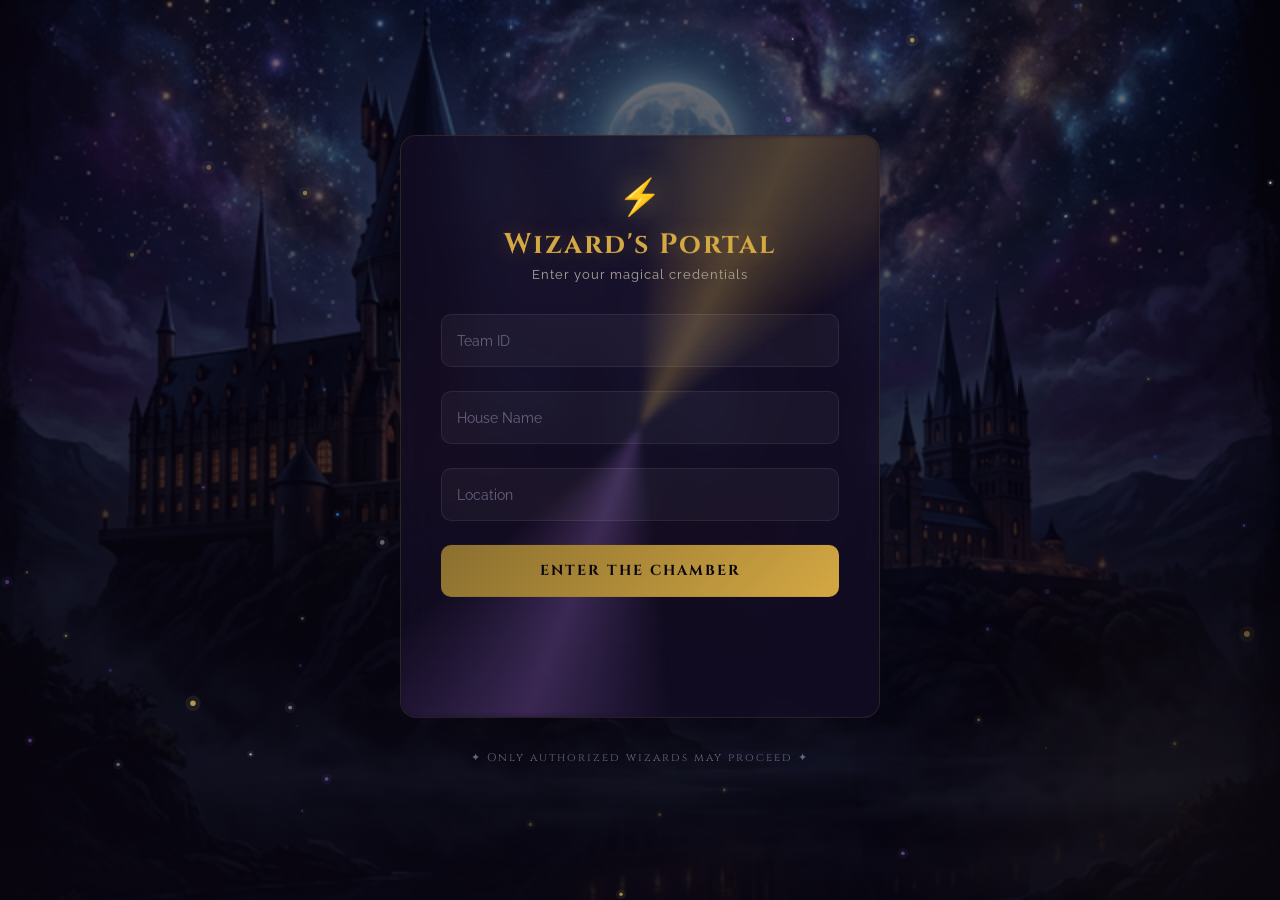
<file: index.html>
<!DOCTYPE html>
<html lang="en">

<head>
    <meta charset="UTF-8">
    <meta name="viewport" content="width=device-width, initial-scale=1.0, viewport-fit=cover">
    <meta name="description"
        content="Enter the Wizard's Portal — a magical login experience inspired by the world of Harry Potter.">
    <title>⚡ Wizard's Portal — Login</title>
    <link rel="preconnect" href="https://fonts.googleapis.com">
    <link rel="preconnect" href="https://fonts.gstatic.com" crossorigin>
    <link
        href="https://fonts.googleapis.com/css2?family=Cinzel:wght@400;600;700;900&family=Raleway:wght@300;400;500;600&display=swap"
        rel="stylesheet">
    <link rel="stylesheet" href="styles.css">
</head>

<body class="login-page">

    <!-- Page Transition -->
    <div class="page-transition" id="pageTransition">
        <div class="rune-spinner">
            <svg viewBox="0 0 100 100" class="rune-svg">
                <circle cx="50" cy="50" r="45" class="rune-circle rune-outer" />
                <circle cx="50" cy="50" r="32" class="rune-circle rune-inner" />
                <polygon points="50,10 90,75 10,75" class="rune-triangle" />
                <circle cx="50" cy="50" r="6" class="rune-center" />
            </svg>
            <p class="loading-text">Casting Spells…</p>
        </div>
    </div>

    <!-- Background -->
    <div class="page-bg">
        <div class="page-bg__img" role="img" aria-label="Hogwarts castle at night"></div>
        <div class="page-bg__overlay"></div>
    </div>

    <!-- Particles -->
    <canvas id="particleCanvas"></canvas>

    <!-- Mist -->
    <div class="magical-bg">
        <div class="mist mist-1"></div>
        <div class="mist mist-2"></div>
        <div class="mist mist-3"></div>
    </div>

    <!-- Login Card -->
    <main class="login-container">
        <div class="magic-card" id="loginCard">
            <div class="card-glow"></div>

            <div class="card-header">
                <div class="emblem">⚡</div>
                <h1 class="card-title">Wizard's Portal</h1>
                <p class="card-subtitle">Enter your magical credentials</p>
            </div>

            <form id="loginForm" autocomplete="off">
                <div class="input-group">
                    <input type="text" id="teamId" name="teamId" required autocomplete="off" placeholder=" ">
                    <label for="teamId">Team ID</label>
                    <div class="input-glow"></div>
                    <div class="input-sparkle"></div>
                </div>

                <div class="input-group">
                    <input type="text" id="houseName" name="houseName" required autocomplete="off" placeholder=" ">
                    <label for="houseName">House Name</label>
                    <div class="input-glow"></div>
                    <div class="input-sparkle"></div>
                </div>

                <div class="input-group">
                    <input type="text" id="roomLocation" name="roomLocation" required autocomplete="off" placeholder=" ">
                    <label for="roomLocation">Location</label>
                    <div class="input-glow"></div>
                    <div class="input-sparkle"></div>
                </div>

                <button type="submit" class="magic-btn magic-btn--gold" id="loginBtn">
                    <span class="btn-text">Enter the Chamber</span>
                    <span class="btn-magic">
                        <span class="spark s1"></span>
                        <span class="spark s2"></span>
                        <span class="spark s3"></span>
                        <span class="spark s4"></span>
                    </span>
                </button>
            </form>

            <div class="error-msg" id="errorMsg">
                <span class="error-icon">🛡️</span>
                <span class="error-text">The enchantment rejects your credentials!</span>
            </div>
        </div>

        <p class="footer-text">✦ Only authorized wizards may proceed ✦</p>
    </main>

    <script src="https://cdnjs.cloudflare.com/ajax/libs/gsap/3.12.5/gsap.min.js"></script>
    <script src="script.js"></script>
</body>

</html>
</file>
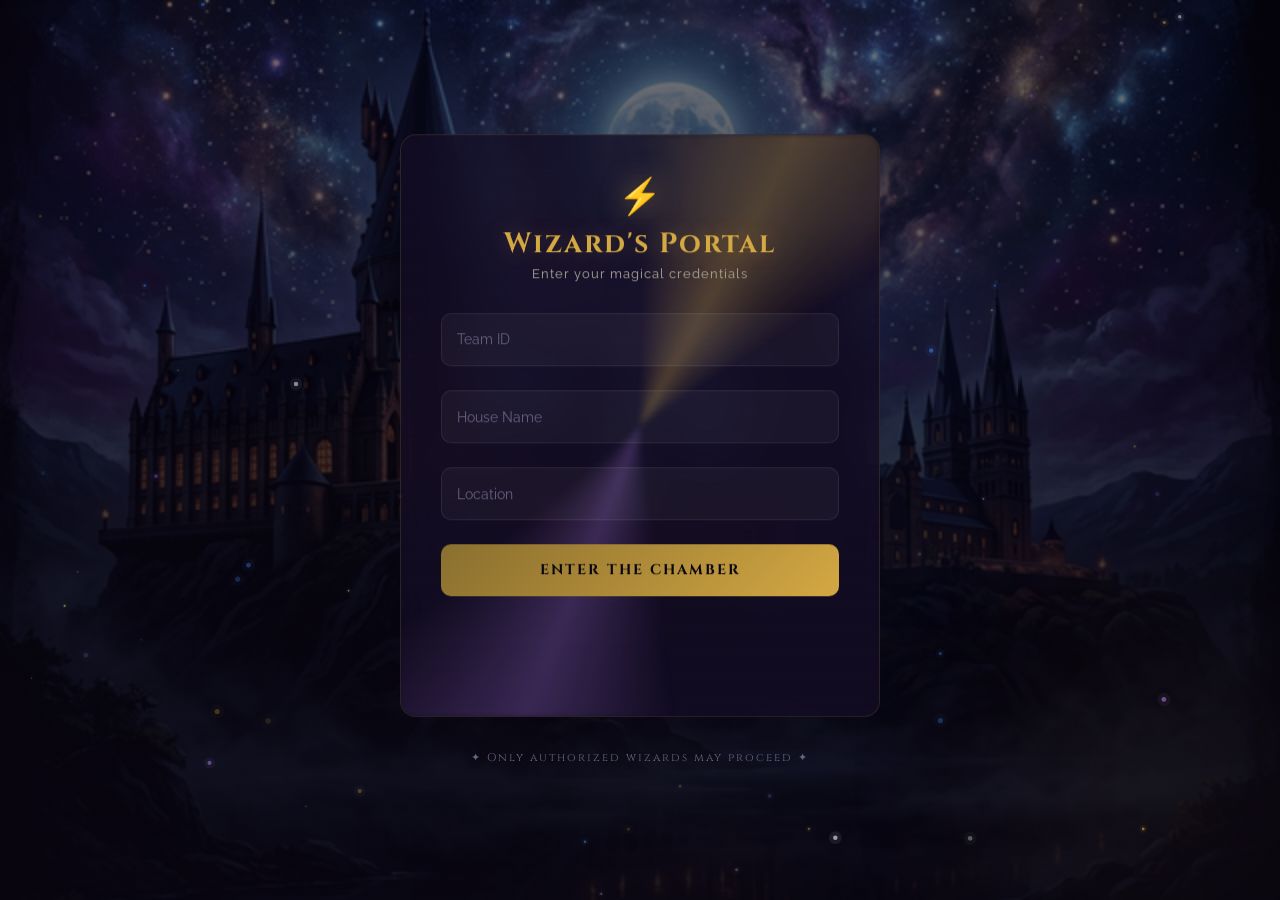
<file: dashboard.html>
<!DOCTYPE html>
<html lang="en">
<head>
    <meta charset="UTF-8">
    <meta name="viewport" content="width=device-width, initial-scale=1.0, viewport-fit=cover">
    <meta name="description" content="The Wizard's Chamber — your magical dashboard awaits.">
    <title>⚡ Wizard's Chamber — Dashboard</title>
    <link rel="preconnect" href="https://fonts.googleapis.com">
    <link rel="preconnect" href="https://fonts.gstatic.com" crossorigin>
    <link href="https://fonts.googleapis.com/css2?family=Cinzel:wght@400;600;700;900&family=Raleway:wght@300;400;500;600&display=swap" rel="stylesheet">
    <link rel="stylesheet" href="styles.css">
</head>
<body class="dashboard-page">

    <!-- Page Transition (starts active) -->
    <div class="page-transition active" id="pageTransition">
        <div class="rune-spinner">
            <svg viewBox="0 0 100 100" class="rune-svg">
                <circle cx="50" cy="50" r="45" class="rune-circle rune-outer"/>
                <circle cx="50" cy="50" r="32" class="rune-circle rune-inner"/>
                <polygon points="50,10 90,75 10,75" class="rune-triangle"/>
                <circle cx="50" cy="50" r="6" class="rune-center"/>
            </svg>
            <p class="loading-text">Opening the Chamber…</p>
        </div>
    </div>

    <!-- Background -->
    <div class="page-bg">
        <div class="page-bg__img" role="img" aria-label="Magical wizard chamber"></div>
        <div class="page-bg__overlay"></div>
    </div>

    <!-- Particles -->
    <canvas id="particleCanvas"></canvas>

    <!-- Mist -->
    <div class="magical-bg">
        <div class="mist mist-1"></div>
        <div class="mist mist-2"></div>
        <div class="mist mist-3"></div>
    </div>

    <!-- Floating Candles -->
    <div class="candles-container" id="candlesContainer">
        <div class="candle candle-1"><div class="flame"></div><div class="candle-body"></div></div>
        <div class="candle candle-2"><div class="flame"></div><div class="candle-body"></div></div>
        <div class="candle candle-3"><div class="flame"></div><div class="candle-body"></div></div>
        <div class="candle candle-4"><div class="flame"></div><div class="candle-body"></div></div>
        <div class="candle candle-5"><div class="flame"></div><div class="candle-body"></div></div>
        <div class="candle candle-6"><div class="flame"></div><div class="candle-body"></div></div>
        <div class="candle candle-7"><div class="flame"></div><div class="candle-body"></div></div>
    </div>

    <!-- Dashboard Card -->
    <main class="dashboard-container">
        <div class="magic-card dashboard-card" id="dashboardCard">
            <div class="card-glow"></div>

            <div class="dashboard-header">
                <div class="emblem">⚡</div>
                <h1 class="dashboard-title">Welcome, Wizard.<br>
                    <span class="highlight">Your chamber has been unlocked.</span>
                </h1>
                <div class="title-underline"></div>
                <div class="house-badge" id="houseBadge"></div>
            </div>

            <!-- Info Cards -->
            <div class="info-grid">
                <div class="info-card" id="infoTeamId">
                    <div class="info-icon">🏷️</div>
                    <div class="info-label">Team ID</div>
                    <div class="info-value" id="displayTeamId">—</div>
                </div>
                <div class="info-card" id="infoHouseName">
                    <div class="info-icon">🏰</div>
                    <div class="info-label">House</div>
                    <div class="info-value" id="displayHouseName">—</div>
                </div>
                <div class="info-card" id="infoLocation">
                    <div class="info-icon">🚪</div>
                    <div class="info-label">Location</div>
                    <div class="info-value" id="displayLocation">—</div>
                </div>
            </div>

            <!-- Quote -->
            <div class="magical-quote">
                <p>"Alohomora" ~ the spell worked!. The path ahead is now revealed. Please confirm your location to Hashtag Member to continue your quest !"</p>
                <!-- <span class="quote-author">— Akshat Jain </span> -->
            </div>

            <!-- Sign Out -->
            <button class="magic-btn magic-btn--purple" id="signoutBtn">
                <span class="btn-text">Sign Out</span>
                <span class="btn-magic">
                    <span class="spark s1"></span>
                    <span class="spark s2"></span>
                    <span class="spark s3"></span>
                    <span class="spark s4"></span>
                </span>
            </button>
        </div>
    </main>

    <script src="https://cdnjs.cloudflare.com/ajax/libs/gsap/3.12.5/gsap.min.js"></script>
    <script src="script.js"></script>
</body>
</html>
</file>
<file: styles.css>
/* ============================================
   WIZARD'S PORTAL — Mobile-First Magical Theme
   ============================================ */

/* --- Custom Properties --- */
:root {
    /* Core palette */
    --bg-dark: #080510;
    --bg-card: rgba(20, 14, 36, 0.78);
    --bg-parchment: rgba(42, 32, 55, 0.7);

    /* Gold & warm */
    --gold: #d4a843;
    --gold-bright: #f0d060;
    --gold-dim: #8a6f2f;
    --amber: #c48820;

    /* Magic purples */
    --purple: #6e44a0;
    --purple-bright: #9b6dcc;
    --purple-dim: #3a2260;
    --purple-deep: #1a0e30;

    /* House colours */
    --gryffindor: #ae0001;
    --slytherin: #1a6b3c;
    --ravenclaw: #0e1a40;
    --hufflepuff: #ecb939;

    /* Text */
    --text-primary: #ece4d4;
    --text-secondary: #b0a898;
    --text-muted: #6a6280;

    /* Utility */
    --error-red: #d94040;
    --error-bg: rgba(217, 64, 64, 0.14);
    --glow-gold: 0 0 18px rgba(212, 168, 67, 0.45), 0 0 50px rgba(212, 168, 67, 0.12);
    --glow-purple: 0 0 18px rgba(110, 68, 160, 0.45), 0 0 50px rgba(110, 68, 160, 0.12);

    /* Typography */
    --font-display: 'Cinzel', serif;
    --font-body: 'Raleway', sans-serif;

    /* Spacing (mobile base) */
    --sp-xs: 0.25rem;
    --sp-sm: 0.5rem;
    --sp-md: 1rem;
    --sp-lg: 1.5rem;
    --sp-xl: 2rem;
    --sp-2xl: 2.5rem;

    --radius: 16px;
    --radius-sm: 10px;
}

/* --- Reset --- */
*, *::before, *::after { margin: 0; padding: 0; box-sizing: border-box; }
html { font-size: 16px; scroll-behavior: smooth; -webkit-text-size-adjust: 100%; }
body {
    font-family: var(--font-body);
    background: var(--bg-dark);
    color: var(--text-primary);
    min-height: 100dvh;
    overflow-x: hidden;
    -webkit-font-smoothing: antialiased;
}
img { max-width: 100%; height: auto; display: block; }

/* ============================================
   PAGE BACKGROUND (image + overlay)
   ============================================ */
.page-bg {
    position: fixed;
    inset: 0;
    z-index: 0;
}
.page-bg__img {
    position: absolute;
    inset: 0;
    background-size: cover;
    background-position: center 30%;
    background-repeat: no-repeat;
    will-change: transform;
}
.login-page .page-bg__img {
    background-image: url('images/hogwarts-bg.png');
}
.dashboard-page .page-bg__img {
    background-image: url('images/chamber-bg.png');
}
.page-bg__overlay {
    position: absolute;
    inset: 0;
    background: linear-gradient(
        180deg,
        rgba(8, 5, 16, 0.55) 0%,
        rgba(8, 5, 16, 0.75) 50%,
        rgba(8, 5, 16, 0.92) 100%
    );
}

/* ============================================
   PAGE TRANSITION / LOADING RUNE
   ============================================ */
.page-transition {
    position: fixed;
    inset: 0;
    z-index: 9999;
    background: var(--bg-dark);
    display: flex;
    align-items: center;
    justify-content: center;
    opacity: 0;
    pointer-events: none;
    transition: opacity 0.45s ease;
}
.page-transition.active {
    opacity: 1;
    pointer-events: all;
}
.rune-spinner {
    display: flex;
    flex-direction: column;
    align-items: center;
    gap: var(--sp-lg);
}
.rune-svg {
    width: 70px;
    height: 70px;
    animation: spin 3s linear infinite;
}
.rune-circle { fill: none; stroke: var(--gold); stroke-width: 1.5; }
.rune-outer { stroke-dasharray: 10 5; animation: spin 4s linear infinite reverse; }
.rune-inner { stroke-dasharray: 6 8; animation: spin 2.5s linear infinite; }
.rune-triangle { fill: none; stroke: var(--purple-bright); stroke-width: 1.5; opacity: 0.7; }
.rune-center { fill: var(--gold-bright); animation: pulse 1.5s ease-in-out infinite; }
.loading-text {
    font-family: var(--font-display);
    color: var(--gold);
    font-size: 0.75rem;
    letter-spacing: 3px;
    text-transform: uppercase;
    animation: flicker 2s ease-in-out infinite;
}
@keyframes spin { to { transform: rotate(360deg); } }
@keyframes pulse { 0%,100%{ opacity:.5 } 50%{ opacity:1 } }
@keyframes flicker { 0%,100%{ opacity:.55 } 50%{ opacity:1 } }

/* ============================================
   PARTICLE CANVAS
   ============================================ */
#particleCanvas {
    position: fixed;
    inset: 0;
    z-index: 1;
    pointer-events: none;
}

/* ============================================
   MIST LAYERS
   ============================================ */
.magical-bg {
    position: fixed;
    inset: 0;
    z-index: 1;
    pointer-events: none;
    overflow: hidden;
}
.mist {
    position: absolute;
    border-radius: 50%;
    filter: blur(90px);
    opacity: 0.10;
    will-change: transform;
}
.mist-1 {
    width: 50vw; height: 50vw;
    background: radial-gradient(circle, var(--purple) 0%, transparent 70%);
    top: -15vw; left: -10vw;
    animation: drift1 22s ease-in-out infinite;
}
.mist-2 {
    width: 45vw; height: 45vw;
    background: radial-gradient(circle, var(--gold-dim) 0%, transparent 70%);
    bottom: -10vw; right: -10vw;
    animation: drift2 28s ease-in-out infinite;
}
.mist-3 {
    width: 35vw; height: 35vw;
    background: radial-gradient(circle, #1a3a6e 0%, transparent 70%);
    top: 40%; left: 50%;
    animation: drift3 20s ease-in-out infinite;
}
@keyframes drift1 {
    0%,100%{ transform:translate(0,0) scale(1) }
    50%{ transform:translate(6vw,4vw) scale(1.12) }
}
@keyframes drift2 {
    0%,100%{ transform:translate(0,0) scale(1) }
    50%{ transform:translate(-5vw,-3vw) scale(1.1) }
}
@keyframes drift3 {
    0%,100%{ transform:translate(-50%,-50%) scale(1); opacity:.06 }
    50%{ transform:translate(-45%,-55%) scale(1.2); opacity:.12 }
}

/* ============================================
   SHARED CARD (Parchment style)
   ============================================ */
.magic-card {
    position: relative;
    width: 100%;
    background: var(--bg-card);
    backdrop-filter: blur(20px) saturate(130%);
    -webkit-backdrop-filter: blur(20px) saturate(130%);
    border: 1px solid rgba(212, 168, 67, 0.15);
    border-radius: var(--radius);
    padding: var(--sp-xl) var(--sp-lg);
    overflow: hidden;
}
/* Animated glow border */
.card-glow {
    position: absolute;
    inset: -2px;
    border-radius: inherit;
    background: conic-gradient(
        from 0deg,
        transparent 0%, var(--gold) 8%, transparent 16%,
        transparent 48%, var(--purple-bright) 56%, transparent 64%
    );
    opacity: 0.30;
    z-index: -1;
    animation: glowSpin 8s linear infinite;
    filter: blur(3px);
}
@keyframes glowSpin { to { transform: rotate(360deg); } }

/* Parchment inner texture (subtle noise via gradient) */
.magic-card::before {
    content: '';
    position: absolute;
    inset: 0;
    border-radius: inherit;
    background: repeating-linear-gradient(
        0deg,
        transparent 0px,
        rgba(212, 168, 67, 0.012) 1px,
        transparent 2px,
        transparent 6px
    );
    pointer-events: none;
}

/* ============================================
   EMBLEM
   ============================================ */
.emblem {
    font-size: 2.2rem;
    display: inline-block;
    animation: emblemFloat 3.5s ease-in-out infinite;
    filter: drop-shadow(0 0 14px rgba(212, 168, 67, 0.55));
}
@keyframes emblemFloat {
    0%,100%{ transform:translateY(0) } 50%{ transform:translateY(-7px) }
}

/* ============================================
   LOGIN PAGE
   ============================================ */
.login-container {
    position: relative;
    z-index: 5;
    display: flex;
    flex-direction: column;
    align-items: center;
    justify-content: center;
    min-height: 100dvh;
    padding: var(--sp-lg);
}

.card-header {
    text-align: center;
    margin-bottom: var(--sp-xl);
}
.card-title {
    font-family: var(--font-display);
    font-size: 1.35rem;
    font-weight: 700;
    color: var(--gold);
    margin-top: var(--sp-sm);
    letter-spacing: 2px;
    text-shadow: 0 0 22px rgba(212, 168, 67, 0.30);
}
.card-subtitle {
    font-size: 0.8rem;
    color: var(--text-secondary);
    margin-top: var(--sp-xs);
    letter-spacing: 1px;
}

/* --- Floating-label inputs --- */
.input-group {
    position: relative;
    margin-bottom: var(--sp-lg);
}
.input-group input {
    width: 100%;
    padding: 1.35rem var(--sp-md) 0.65rem;
    background: rgba(255,255,255,0.04);
    border: 1px solid rgba(255,255,255,0.08);
    border-radius: var(--radius-sm);
    color: var(--text-primary);
    font-family: var(--font-body);
    font-size: 1rem;             /* ≥16px avoids iOS zoom */
    outline: none;
    transition: border-color .3s, box-shadow .3s, background .3s;
    -webkit-appearance: none;    /* consistent iOS styling */
}
.input-group input:focus {
    border-color: var(--gold);
    box-shadow: 0 0 12px rgba(212,168,67,0.30);
    background: rgba(255,255,255,0.06);
}
.input-group label {
    position: absolute;
    left: var(--sp-md);
    top: 50%;
    transform: translateY(-50%);
    color: var(--text-muted);
    font-size: 0.9rem;
    pointer-events: none;
    transition: all .3s ease;
}
.input-group input:focus ~ label,
.input-group input:not(:placeholder-shown) ~ label,
.input-group input:valid ~ label {
    top: 0.6rem;
    transform: translateY(0);
    font-size: 0.6rem;
    color: var(--gold);
    letter-spacing: 1.5px;
    text-transform: uppercase;
}
/* Focus glow underline */
.input-glow {
    position: absolute;
    bottom: 0; left: 50%;
    width: 0; height: 2px;
    background: linear-gradient(90deg, transparent, var(--gold), transparent);
    transition: width .4s ease;
    transform: translateX(-50%);
}
.input-group input:focus ~ .input-glow { width: 100%; }

/* Sparkle dot */
.input-sparkle {
    position: absolute;
    top: 50%; right: 14px;
    width: 6px; height: 6px;
    background: var(--gold-bright);
    border-radius: 50%;
    opacity: 0;
    transform: translateY(-50%);
    transition: opacity .3s;
    box-shadow: 0 0 8px var(--gold);
}
.input-group input:focus ~ .input-sparkle {
    opacity: 1;
    animation: sparkDot 1.6s ease-in-out infinite;
}
@keyframes sparkDot {
    0%,100%{ opacity:.35; transform:translateY(-50%) scale(1) }
    50%{ opacity:1; transform:translateY(-50%) scale(1.4) }
}

/* ============================================
   BUTTONS
   ============================================ */
.magic-btn {
    display: block;
    width: 100%;
    padding: var(--sp-md) var(--sp-lg);
    margin-top: var(--sp-sm);
    border: none;
    border-radius: var(--radius-sm);
    font-family: var(--font-display);
    font-size: 0.9rem;
    font-weight: 700;
    letter-spacing: 2px;
    text-transform: uppercase;
    cursor: pointer;
    position: relative;
    overflow: hidden;
    transition: transform .25s, box-shadow .3s;
    -webkit-tap-highlight-color: transparent;
    min-height: 52px;            /* touch-friendly */
}
.magic-btn--gold {
    background: linear-gradient(135deg, var(--gold-dim), var(--gold) 50%, var(--gold-dim));
    background-size: 200% 200%;
    color: var(--bg-dark);
}
.magic-btn--purple {
    background: linear-gradient(135deg, var(--purple-dim), var(--purple) 50%, var(--purple-dim));
    background-size: 200% 200%;
    color: var(--text-primary);
}
.magic-btn:hover {
    transform: translateY(-2px);
}
.magic-btn--gold:hover  { box-shadow: var(--glow-gold);   background-position:100% 50%; }
.magic-btn--purple:hover { box-shadow: var(--glow-purple); background-position:100% 50%; }
.magic-btn:active { transform: translateY(0); }

/* Sparks inside button */
.btn-magic { position: absolute; inset: 0; pointer-events: none; }
.spark {
    position: absolute;
    width: 4px; height: 4px;
    background: #fff;
    border-radius: 50%;
    opacity: 0;
}
.magic-btn:hover .spark { animation: sparkPop .55s ease forwards; }
.s1 { top:20%; left:15%; animation-delay:0s!important }
.s2 { top:30%; right:20%; animation-delay:.1s!important }
.s3 { bottom:25%; left:25%; animation-delay:.15s!important }
.s4 { bottom:20%; right:15%; animation-delay:.2s!important }
@keyframes sparkPop {
    0%  { opacity:0; transform:scale(0) }
    50% { opacity:1; transform:scale(1.6) }
    100%{ opacity:0; transform:scale(0) translateY(-18px) }
}

/* ============================================
   ERROR MESSAGE
   ============================================ */
.error-msg {
    display: flex;
    align-items: center;
    gap: var(--sp-sm);
    margin-top: var(--sp-lg);
    padding: var(--sp-md);
    background: var(--error-bg);
    border: 1px solid rgba(217,64,64,0.25);
    border-radius: var(--radius-sm);
    opacity: 0;
    transform: translateY(8px) scale(.96);
    transition: all .4s ease;
    pointer-events: none;
}
.error-msg.visible {
    opacity: 1;
    transform: translateY(0) scale(1);
    pointer-events: all;
    animation: errShake .45s ease;
}
.error-icon { font-size: 1.15rem; flex-shrink: 0; }
.error-text { font-size: 0.82rem; color: var(--error-red); }
@keyframes errShake {
    0%,100%{ transform:translateX(0) }
    20%{ transform:translateX(-7px) }
    40%{ transform:translateX(5px) }
    60%{ transform:translateX(-3px) }
    80%{ transform:translateX(2px) }
}

/* ============================================
   FOOTER TEXT
   ============================================ */
.footer-text {
    margin-top: var(--sp-xl);
    font-size: 0.7rem;
    color: var(--text-muted);
    letter-spacing: 2px;
    text-align: center;
    font-family: var(--font-display);
}

/* ============================================
   DASHBOARD
   ============================================ */
.dashboard-container {
    position: relative;
    z-index: 5;
    display: flex;
    flex-direction: column;
    align-items: center;
    justify-content: center;
    min-height: 100dvh;
    padding: var(--sp-lg);
}
.dashboard-header { text-align: center; margin-bottom: var(--sp-xl); }
.dashboard-title {
    font-family: var(--font-display);
    font-size: 1.15rem;
    font-weight: 600;
    color: var(--text-primary);
    line-height: 1.55;
    margin-top: var(--sp-md);
}
.dashboard-title .highlight {
    display: block;
    color: var(--gold);
    font-weight: 900;
    font-size: 1.5rem;
    text-shadow: 0 0 28px rgba(212,168,67,0.30);
}
.title-underline {
    width: 60px; height: 2px;
    background: linear-gradient(90deg, transparent, var(--gold), transparent);
    margin: var(--sp-md) auto 0;
}

/* Info grid — stacked on mobile */
.info-grid {
    display: grid;
    grid-template-columns: 1fr;
    gap: var(--sp-md);
    margin-bottom: var(--sp-xl);
    width: 100%;
}
.info-card {
    background: rgba(255,255,255,0.03);
    border: 1px solid rgba(255,255,255,0.06);
    border-radius: var(--radius-sm);
    padding: var(--sp-lg) var(--sp-md);
    text-align: center;
    transition: border-color .3s, transform .3s, box-shadow .3s;
}
.info-card:hover {
    border-color: rgba(212,168,67,0.22);
    transform: translateY(-3px);
    box-shadow: 0 6px 20px rgba(0,0,0,0.35);
}
.info-icon { font-size: 1.4rem; margin-bottom: var(--sp-xs); }
.info-label {
    font-size: 0.6rem;
    color: var(--text-muted);
    text-transform: uppercase;
    letter-spacing: 2px;
    font-family: var(--font-display);
    margin-bottom: var(--sp-xs);
}
.info-value {
    font-family: var(--font-display);
    font-size: 1.05rem;
    font-weight: 700;
    color: var(--gold);
    letter-spacing: 1px;
}

/* Magical quote */
.magical-quote {
    text-align: center;
    padding: var(--sp-md) var(--sp-lg);
    margin-bottom: var(--sp-lg);
    border-left: 2px solid var(--gold-dim);
    border-right: 2px solid var(--gold-dim);
}
.magical-quote p {
    font-style: italic;
    color: var(--text-secondary);
    font-size: 0.85rem;
    line-height: 1.6;
}
.quote-author {
    display: block;
    margin-top: var(--sp-sm);
    font-size: 0.7rem;
    color: var(--text-muted);
    font-family: var(--font-display);
    letter-spacing: 1px;
}

/* ============================================
   FLOATING CANDLES
   ============================================ */
.candles-container {
    position: fixed;
    inset: 0;
    z-index: 2;
    pointer-events: none;
    overflow: hidden;
}
.candle {
    position: absolute;
    display: flex;
    flex-direction: column;
    align-items: center;
    opacity: 0;     /* animated in via JS */
}
.candle-body {
    width: 7px; height: 44px;
    background: linear-gradient(180deg, #f0e0b0, #c4a055);
    border-radius: 2px 2px 4px 4px;
    box-shadow: 0 0 8px rgba(240,224,176,0.12);
}
.flame {
    width: 9px; height: 16px;
    background: radial-gradient(ellipse at bottom, #ffe080, #ff9020 55%, transparent);
    border-radius: 50% 50% 50% 50% / 60% 60% 40% 40%;
    animation: flicker .8s ease-in-out infinite alternate;
    filter: blur(0.4px);
    box-shadow: 0 0 12px rgba(255,200,60,0.5), 0 0 32px rgba(255,144,32,0.18);
}
@keyframes flicker {
    0%  { transform:scaleY(1) scaleX(1) translateX(0) }
    25% { transform:scaleY(1.1) scaleX(.9) translateX(-1px) }
    50% { transform:scaleY(.95) scaleX(1.05) translateX(1px) }
    75% { transform:scaleY(1.05) scaleX(.95) translateX(-.5px) }
    100%{ transform:scaleY(1) scaleX(1) translateX(.5px) }
}

/* Candle positions  — fewer / subtler on mobile */
.candle-1 { top:6%; left:8%;  animation:candleFloat 6s ease-in-out infinite }
.candle-2 { top:12%; right:10%; animation:candleFloat 7s ease-in-out infinite 1s }
.candle-3 { top:4%; left:42%; animation:candleFloat 5.5s ease-in-out infinite .5s }
.candle-4 { top:18%; left:72%; animation:candleFloat 8s ease-in-out infinite 2s }
.candle-5 { top:10%; left:28%; animation:candleFloat 6.5s ease-in-out infinite 1.5s; display:none }
.candle-6 { top:16%; right:28%; animation:candleFloat 7.5s ease-in-out infinite .8s; display:none }
.candle-7 { top:5%; right:42%; animation:candleFloat 9s ease-in-out infinite 3s; display:none }
@keyframes candleFloat {
    0%,100%{ transform:translateY(0) } 50%{ transform:translateY(-12px) }
}

/* ============================================
   HOUSE BADGE (optional colour accent)
   ============================================ */
.house-badge {
    display: inline-block;
    padding: var(--sp-xs) var(--sp-sm);
    border-radius: 4px;
    font-size: 0.65rem;
    font-family: var(--font-display);
    letter-spacing: 1.5px;
    text-transform: uppercase;
    margin-bottom: var(--sp-sm);
}
.house-gryffindor { background: rgba(174,0,1,0.25); color: #e86060; border: 1px solid rgba(174,0,1,0.3) }
.house-slytherin  { background: rgba(26,107,60,0.25); color: #60c888; border: 1px solid rgba(26,107,60,0.3) }
.house-ravenclaw  { background: rgba(14,26,64,0.4); color: #6090e0; border: 1px solid rgba(14,26,64,0.4) }
.house-hufflepuff  { background: rgba(236,185,57,0.2); color: #ecb939; border: 1px solid rgba(236,185,57,0.25) }

/* ============================================
   TABLET  (≥ 560px)
   ============================================ */
@media (min-width: 560px) {
    .magic-card { max-width: 440px; padding: var(--sp-2xl) var(--sp-xl); }
    .card-title { font-size: 1.6rem; }
    .info-grid { grid-template-columns: repeat(3, 1fr); }
    .dashboard-title .highlight { font-size: 1.8rem; }
    .candle-5, .candle-6 { display: flex; }
}

/* ============================================
   DESKTOP  (≥ 900px)
   ============================================ */
@media (min-width: 900px) {
    .magic-card { max-width: 480px; padding: var(--sp-2xl); }
    .card-title { font-size: 1.75rem; }
    .dashboard-card { max-width: 580px; }
    .candle-7 { display: flex; }

    .mist-1 { width: 600px; height: 600px; }
    .mist-2 { width: 500px; height: 500px; }
    .mist-3 { width: 400px; height: 400px; }
}
</file>
